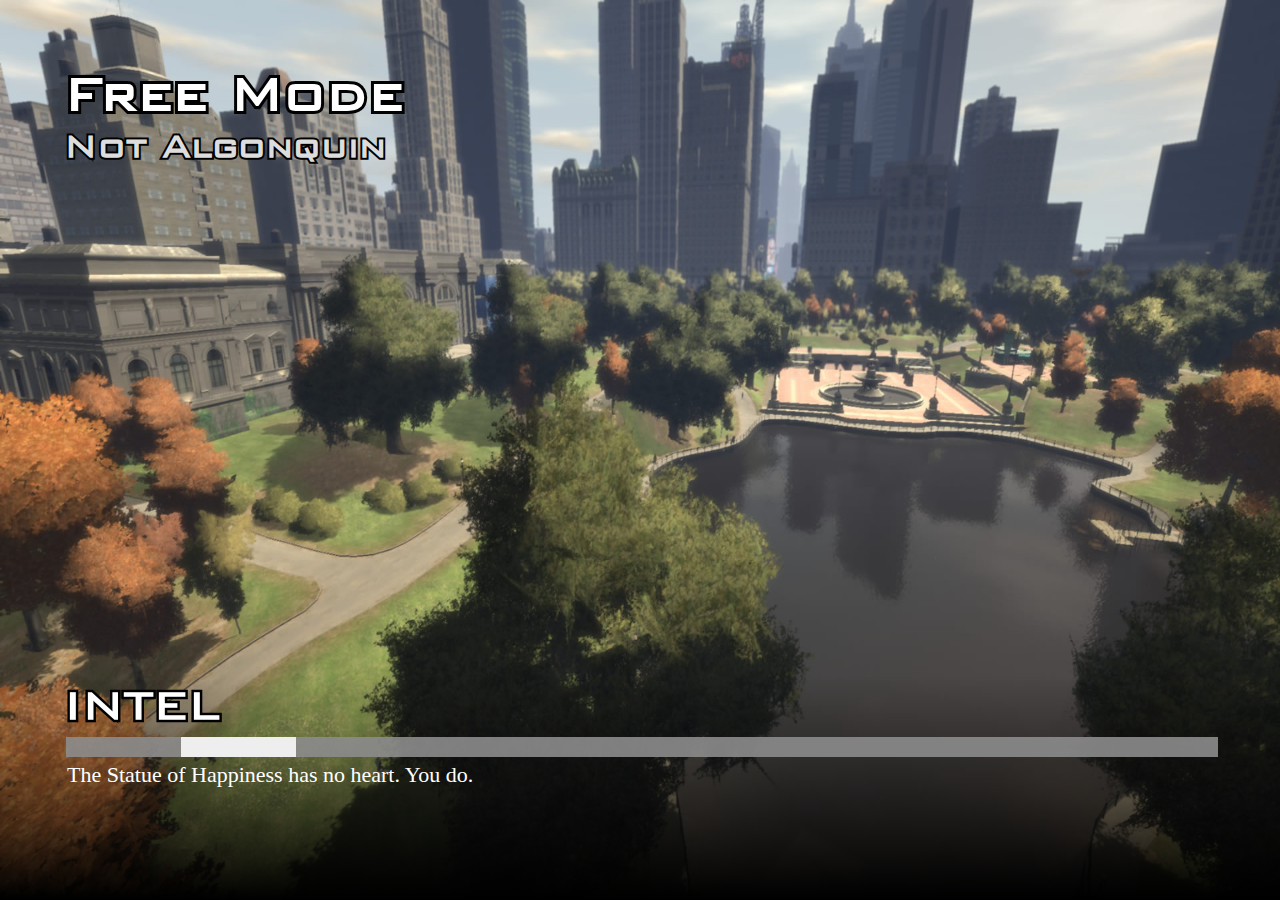
<file: [cfx-server-data]/[test]/example-loadscreen/index.html>
<html>
    <head>
        <link href="keks.css" rel="stylesheet" type="text/css" />
    </head>
    <body>
        <div class="backdrop">
            <div class="top">
                <h1 title="Free Mode">Free Mode</h1>
                <h2 title="Not Algonquin">Not Algonquin</h2>
            </div>

            <div class="letni">
                <h2 title="INTEL">Intel</h2>
                <h3></h3>
                <div class="loadbar"><div class="thingy"></div></div>
                <p>The Statue of Happiness has no heart. You do.</p>
            </div>
            <div class="bottom">
                <div id="gradient">
                </div>
            </div>
        </div>

<script type="text/javascript">
// this will actually restart the loading bar a lot, making multiple loading bars is an exercise to the reader... for now.
// for a set of possible events, see https://github.com/citizenfx/fivem/blob/master/code/components/loading-screens-five/src/LoadingScreens.cpp
var count = 0;
var thisCount = 0;

const emoji = {
    INIT_BEFORE_MAP_LOADED: [ '🍉' ],
    INIT_AFTER_MAP_LOADED: [ '🍋', '🍊' ],
    INIT_SESSION: [ '🍐', '🍅', '🍆' ],
};

const handlers = {
    startInitFunctionOrder(data)
    {
        count = data.count;

        document.querySelector('.letni h3').innerHTML += emoji[data.type][data.order - 1] || '';
    },

    initFunctionInvoking(data)
    {
        document.querySelector('.thingy').style.left = '0%';
        document.querySelector('.thingy').style.width = ((data.idx / count) * 100) + '%';
    },

    startDataFileEntries(data)
    {
        count = data.count;

        document.querySelector('.letni h3').innerHTML += "\u{1f358}";
    },

    performMapLoadFunction(data)
    {
        ++thisCount;

        document.querySelector('.thingy').style.left = '0%';
        document.querySelector('.thingy').style.width = ((thisCount / count) * 100) + '%';
    },

    onLogLine(data)
    {
        document.querySelector('.letni p').innerHTML = data.message + "..!";
    }
};

window.addEventListener('message', function(e)
{
    (handlers[e.data.eventName] || function() {})(e.data);
});
</script>
    </body>
</html>
</file>
<file: [cfx-server-data]/[test]/example-loadscreen/keks.css>
body
{
    margin: 0px;
    padding: 0px;
}

.backdrop
{
    position: relative;
    top: 0px;
    left: 0px;
    width: 100%;
    height: 100%;

    background-image: url(loadscreen.jpg);
    background-size: 100% 100%;
}

.bottom
{
    position: absolute;
    bottom: 0px;
    width: 100%;
    height: 100%;
}

#gradient
{
    position: absolute;
    bottom: 0px;
    width: 100%;

    height: 25%;

    background: linear-gradient(to bottom, rgba(0, 0, 0, 0) 0%, rgba(0, 0, 0, 1) 100%);
}

@font-face {
    font-family: 'BankGothic';
    src: url('bankgothic.ttf') format('truetype');
    font-weight: normal;
    font-style: normal;
}

h1, h2 {
  position: relative;
  background: transparent;
  z-index: 0;
}
/* add a single stroke */
h1:before, h2:before {
  content: attr(title);
  position: absolute;
  -webkit-text-stroke: 0.1em #000;
  left: 0;
  z-index: -1;
}


.letni
{
    position: absolute;
    left: 5%;
    right: 5%;
    bottom: 10%;

    z-index: 5;

    color: #fff;

    font-family: "Segoe UI";
}

.letni p
{
    font-size: 22px;

    margin-left: 3px;

    margin-top: 0px;
}

.letni h2, .letni h3
{
    font-family: BankGothic;

    text-transform: uppercase;

    font-size: 50px;

    margin: 0px;

    display: inline-block;
}

.top
{
    color: #fff;

    position: absolute;
    top: 7%;
    left: 5%;
    right: 5%;
}

.top h1
{
    font-family: BankGothic;
    font-size: 60px;

    margin: 0px;
}

.top h2
{
    font-family: BankGothic;
    font-size: 40px;

    margin: 0px;

    color: #ddd;
}

.loadbar
{
    width: 100%;
    background-color: rgba(140, 140, 140, .9);
    height: 20px;

    margin-left: 2px;
    margin-right: 3px;

    margin-top: 5px;
    margin-bottom: 5px;

    overflow: hidden;

    position: relative;

    display: block;
}

.thingy
{
    width: 10%;
    background-color: #eee;
    height: 20px;

    position: absolute;
    left: 10%;
}
</file>
